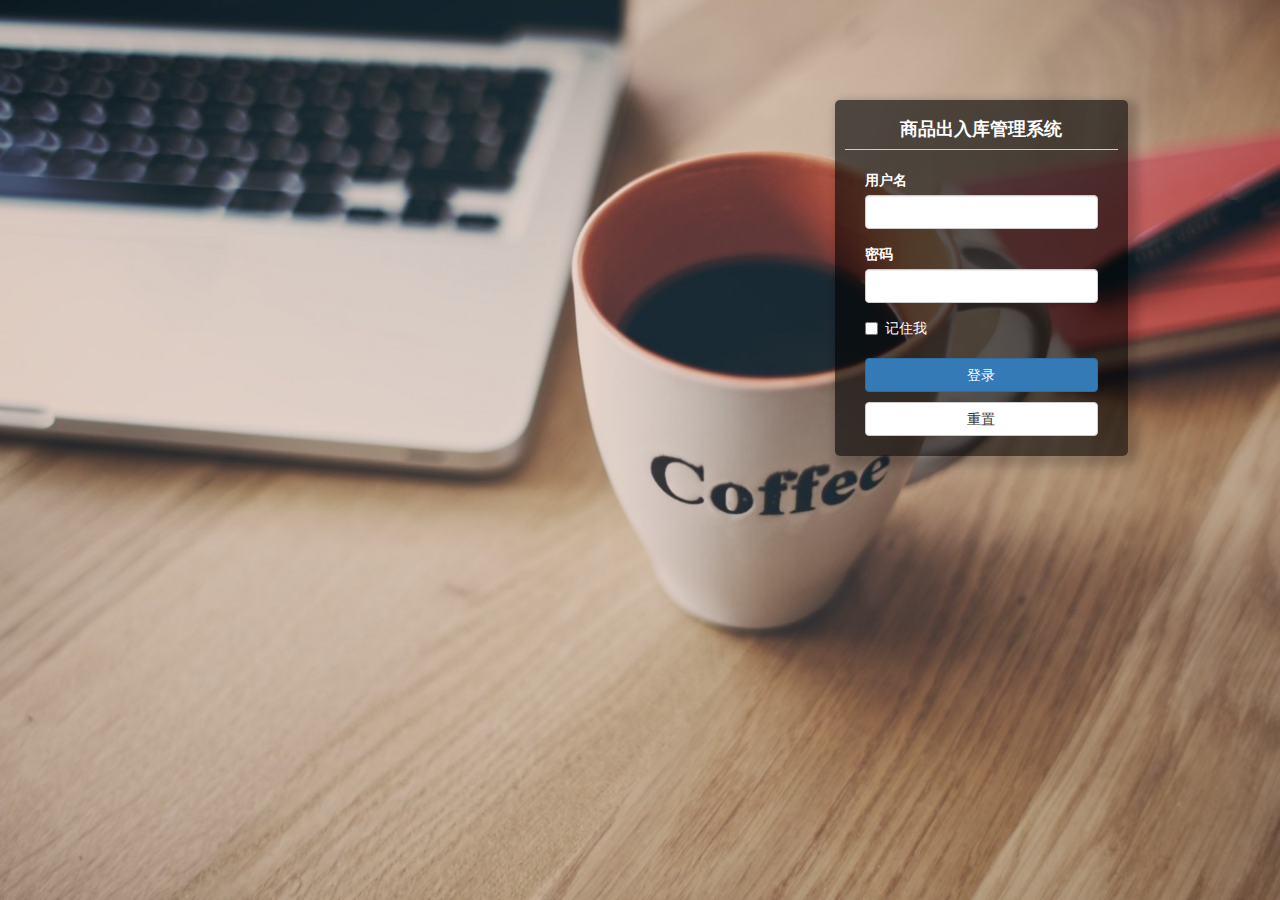
<file: src/main/resources/templates/login.html>
<!--
 作者: lwh
 时间: 2020.7.15
-->
<!DOCTYPE html>
<html lang="en">
<head xmlns:th="http://www.thymeleaf.org">
    <meta charset="UTF-8">
    <title>用户登录</title>
    <!-- 网页图标 -->
    <link rel="icon" href="../static/src/login.png" th:href="@{/src/login.png}" sizes="32x32">
    <!-- 引入bootstrap默认css样式 -->
    <link rel="stylesheet" href="../static/extlib/bootstrap-3.3.7/css/bootstrap.min.css"
          th:href="@{/extlib/bootstrap-3.3.7/css/bootstrap.min.css}">
    <!-- 引入bootstrapValidator默认css样式 -->
    <link rel="stylesheet" href="../static/extlib/bootstrapvalidator-0.5.3/css/bootstrapValidator.min.css"
          th:href="@{/extlib/bootstrapvalidator-0.5.3/css/bootstrapValidator.min.css}">
    <!-- 引入jquery和bootstrap的js插件 -->
    <!-- 注意：因为bootstrap和bootstrapValidator的js插件使用了jquery，所以jquery的引用必须放到bootstrap的js插件引用之前 -->
    <script type="text/javascript" src="../static/extlib/jquery-3.4.1/jquery-3.4.1.min.js"
            th:src="@{/extlib/jquery-3.4.1/jquery-3.4.1.min.js}"></script>
    <script type="text/javascript" src="../static/extlib/bootstrap-3.3.7/js/bootstrap.min.js"
            th:src="@{/extlib/bootstrap-3.3.7/js/bootstrap.min.js}"></script>
    <script type="text/javascript" src="../static/extlib/bootstrapvalidator-0.5.3/js/bootstrapValidator.min.js"
            th:src="@{/extlib/bootstrapvalidator-0.5.3/js/bootstrapValidator.min.js}"></script>
    <!-- 引入自己的css库文件-->
    <link rel="stylesheet" href="../static/css/reusable.min.css" th:href="@{/css/reusable.min.css}">
    <link rel="stylesheet" href="../static/css/login.min.css" th:href="@{/css/login.min.css}">
    <!-- 引入自己的js库文件 -->
    <script type="text/javascript" src="../static/js/reusable.min.js" th:src="@{/js/reusable.min.js}"></script>
    <script type="text/javascript" src="../static/js/login.min.js" th:src="@{/js/login.min.js}"></script>
</head>
<body>
<div class="container">
    <!-- 登陆表单区域 -->
    <div class="row">
        <div class="col-lg-3 col-lg-offset-8
                    col-md-4 col-md-offset-8
                    col-xs-7 col-xs-offset-2" id="loginFormArea">

            <div id="loginFormTitle">
                <h4 id="loginFormTitleText">
                    <strong>商品出入库管理系统</strong>
                </h4>
            </div>

            <form id="loginForm">

                <div class="form-group">
                    <label for="userNameInput">用户名</label>
                    <input type="text" class="form-control" id="userNameInput" name="userNameInput">
                </div>

                <div class="form-group">
                    <label for="passwordInput">密码</label>
                    <input type="password" class="form-control" id="passwordInput" name="passwordInput">
                </div>

                <div class="checkbox">
                    <label data-toggle="tooltip" data-placement="right" title="3天后失效">
                        <input type="checkbox" name="rememberCheckbox" value="1">记住我
                    </label>
                </div>

                <button type="submit" class="btn btn-primary" id="loginButton" data-loading-text="正在登录...">
                    登录
                </button>
                <button type="button" class="btn btn-default" id="resetButton">重置</button>
            </form>
        </div>
    </div>
</div>
</body>
</html>
</file>
